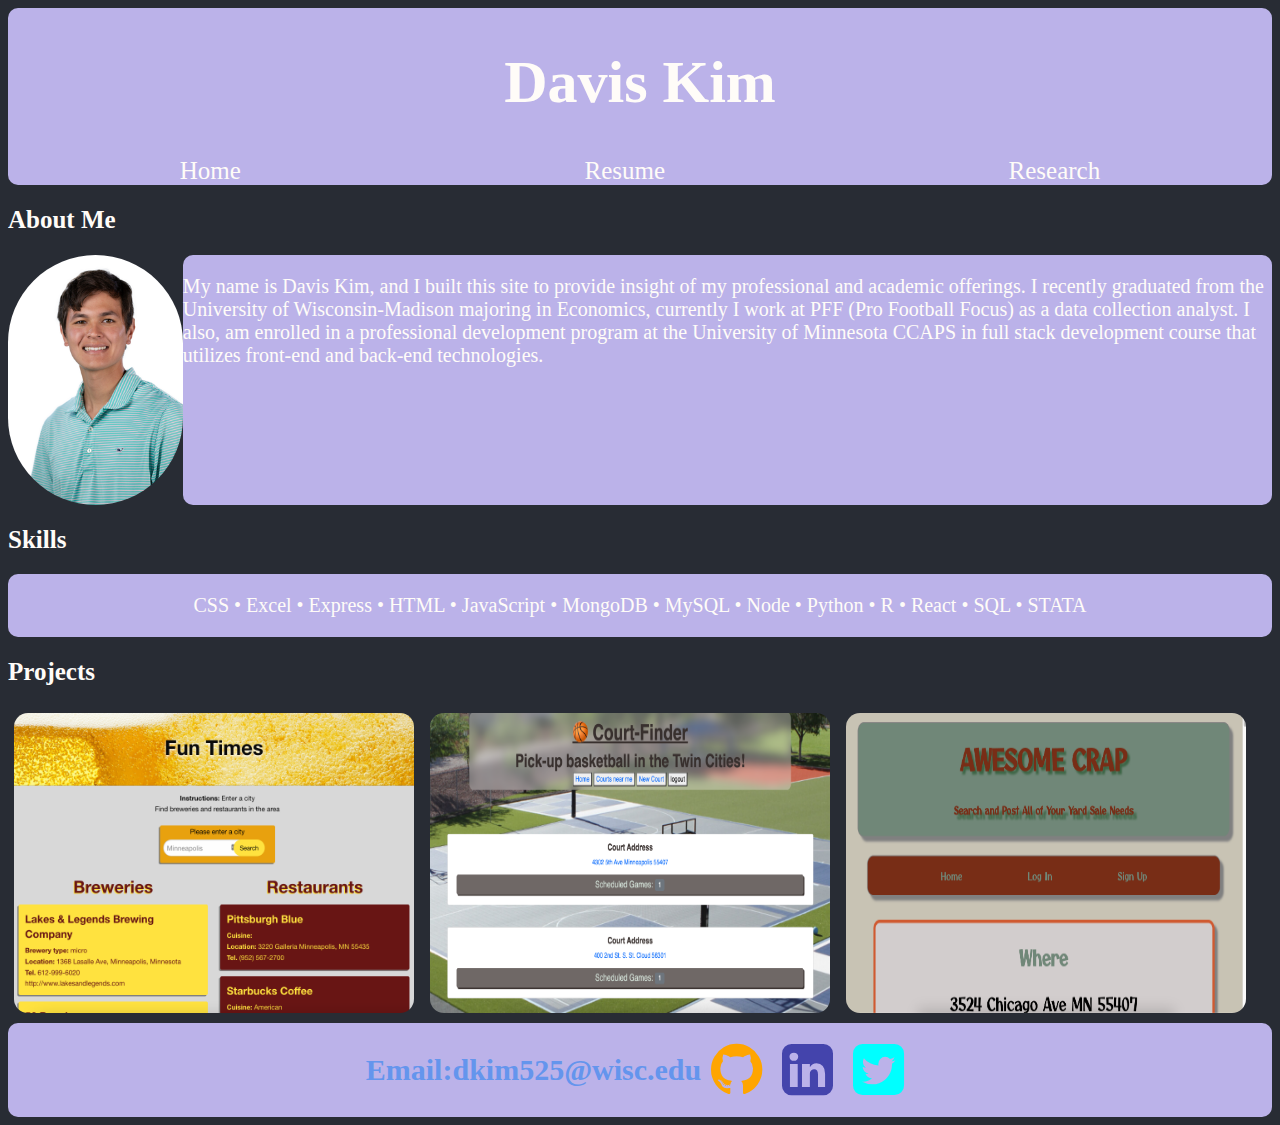
<file: index.html>
<!DOCTYPE html>
<html lang="en">
  <head>
    <meta charset="UTF-8" />
    <meta http-equiv="X-UA-Compatible" content="IE=edge" />
    <meta name="viewport" content="width=device-width, initial-scale=1.0" />
    <title>Davis Kim</title>
    <link rel="stylesheet" type="text/css" href="./assets/css/style.css" />
    <link rel="stylesheet" href="https://cdnjs.cloudflare.com/ajax/libs/font-awesome/4.7.0/css/font-awesome.min.css">
  </head>

  <body class="background">
    <div class="top">
      <header class="header">
        <h1 class="h1">Davis Kim</h1>
     </header>

      <nav class="navbar"> 
        <a class="homepage" href="index.html">Home</a>
        <a class="resume" href="resume.html">Resume</a>
        <a class="research" href="research.html">Research</a>
      </nav>
    </div>
    <main>
        <!--This is the about me section-->
        <section>
        <h2 class="aboutme">About Me</h2>
        
        <div class="infodetails">
            <img
              src="./assets/files/Linkedin.png"
              alt="Photo of Davis Kim"
              id="profilephoto"
            />
            <article class="abouttext">
              <p>
                My name is Davis Kim, and I built this site to provide insight
                of my professional and academic offerings. I recently graduated
                from the University of Wisconsin-Madison majoring in Economics, 
                currently I work at PFF (Pro Football Focus) as a data collection
                analyst. I also, am enrolled in a professional development program
                at the University of Minnesota CCAPS in full stack development course
                that utilizes front-end and back-end technologies. 
              </p>
            </article> 
        </div> 
        </section>

        <!--This is the skills section-->
        <section>
        <h2 class="skills">Skills</h2>
          <div class="skillcontainer">
            <p>CSS • Excel • Express • HTML • JavaScript • MongoDB • MySQL • Node • Python • R • React • SQL • STATA</p>
          </div>
        </section>
        
        <!--This is the projects section-->
        <section>
        <h2 class="projects">Projects</h2>
          <div class="projectcontainer">
            <card class="project1" onclick="openInNewTab('https://nicholasheld.github.io/breweries-team4/');">
              <img
              src="assets/files/brewery.png"
              alt="Photo of project 1"
              id="cards"
              />
            </card>
            <card class="project1" onclick="openInNewTab('https://quiet-beyond-45478.herokuapp.com/');">
              <img
              src="assets/files/courtfinder.png"
              alt="Photo of project 2"
              id="cards"
              />
            </card>
            <card class="project1" onclick="openInNewTab('https://secret-savannah-75724.herokuapp.com/');">
              <img
              src="assets/files/awesomecrap.png"
              alt="Photo of project 3"
              id="cards"
              />
            </card>
          </div>
        </section>
    </main>

    <footer>
      <section>
          <div class="footercontainer flex-container">
            <h2 class="email" href="mailto:dkim525@wisc.edu">Email:dkim525@wisc.edu</h2>
            <i class="fa fa-github github fa-3x" aria-hidden="true" onclick="openInNewTab('https://github.com/dkim525');"></i>
            <i class="fa fa-linkedin-square linkedin fa-3x" aria-hidden="true" onclick="openInNewTab('https://www.linkedin.com/in/davis-kim-b5824a167/');"></i>
            <i class="fa fa-twitter-square twitter fa-3x" aria-hidden="true" onclick="openInNewTab('https://twitter.com/davirrr___');"></i>
          </div>
        </section>
    </footer>
   
   
    <script src="assets/js/script.js"></script>
  </body>



</html>
</file>
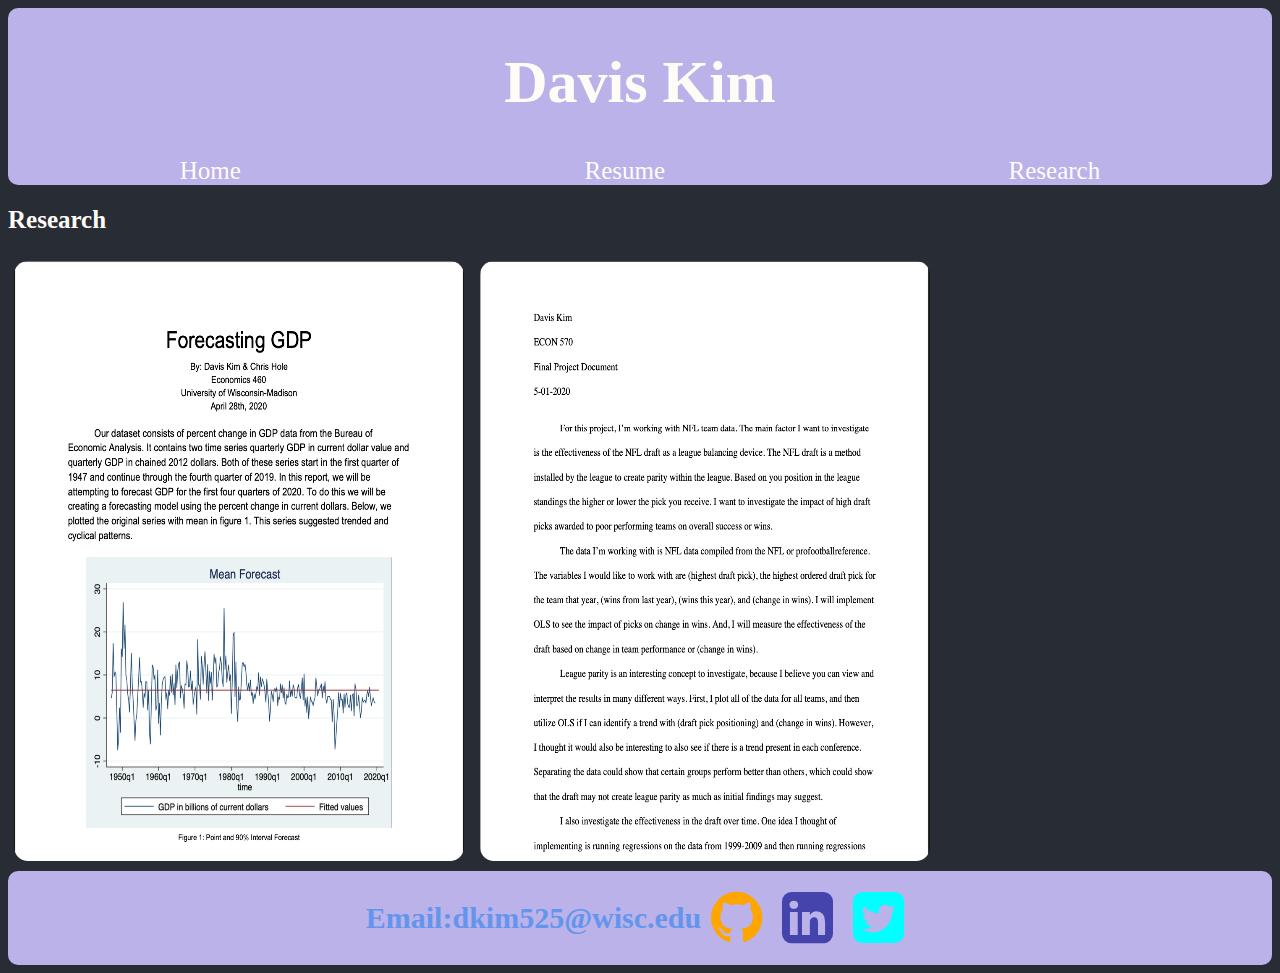
<file: research.html>
<!DOCTYPE html>
<html lang="en">
  <head>
    <meta charset="UTF-8" />
    <meta http-equiv="X-UA-Compatible" content="IE=edge" />
    <meta name="viewport" content="width=device-width, initial-scale=1.0" />
    <title>Davis Kim</title>
    <link rel="stylesheet" type="text/css" href="./assets/css/style.css" />
    <link rel="stylesheet" href="https://cdnjs.cloudflare.com/ajax/libs/font-awesome/4.7.0/css/font-awesome.min.css">
  </head>

  <body class="background">
    <div class="top">
      <header class="header">
        <h1 class="h1">Davis Kim</h1>
     </header>

      <nav class="navbar"> 
        <a class="homepage" href="index.html">Home</a>
        <a class="resume" href="resume.html">Resume</a>
        <a class="research" href="research.html">Research</a>
      </nav>
    </div>

    <section>
      <h2 class="projects">Research</h2>
        <div class="projectcontainer">
          <a href="assets/files/Econ 460 Final Report.pdf" target="_blank"><card class="project1">
            <img
            src="assets/files/460.png"
            alt="Photo of project 1"
            id="research"
            /></a>
          </card>
          <a href="assets/files/ECON 570 Final Project .pdf" target="_blank"><card class="project1">
            <img
            src="assets/files/570.png"
            alt="Photo of project 2"
            id="research"
            /></a>
          </card>
        </div>
      </section>
      <footer>
        <section>
            <div class="footercontainer flex-container">
              <h2 class="email" href="mailto:dkim525@wisc.edu">Email:dkim525@wisc.edu</h2>
              <i class="fa fa-github github fa-3x" aria-hidden="true" onclick="openInNewTab('https://github.com/dkim525');"></i>
              <i class="fa fa-linkedin-square linkedin fa-3x" aria-hidden="true" onclick="openInNewTab('https://www.linkedin.com/in/davis-kim-b5824a167/');"></i>
              <i class="fa fa-twitter-square twitter fa-3x" aria-hidden="true" onclick="openInNewTab('https://twitter.com/davirrr___');"></i>
            </div>
          </section>
      </footer>
     
     
      <script src="assets/js/script.js"></script>

  </body>



</html>
</file>
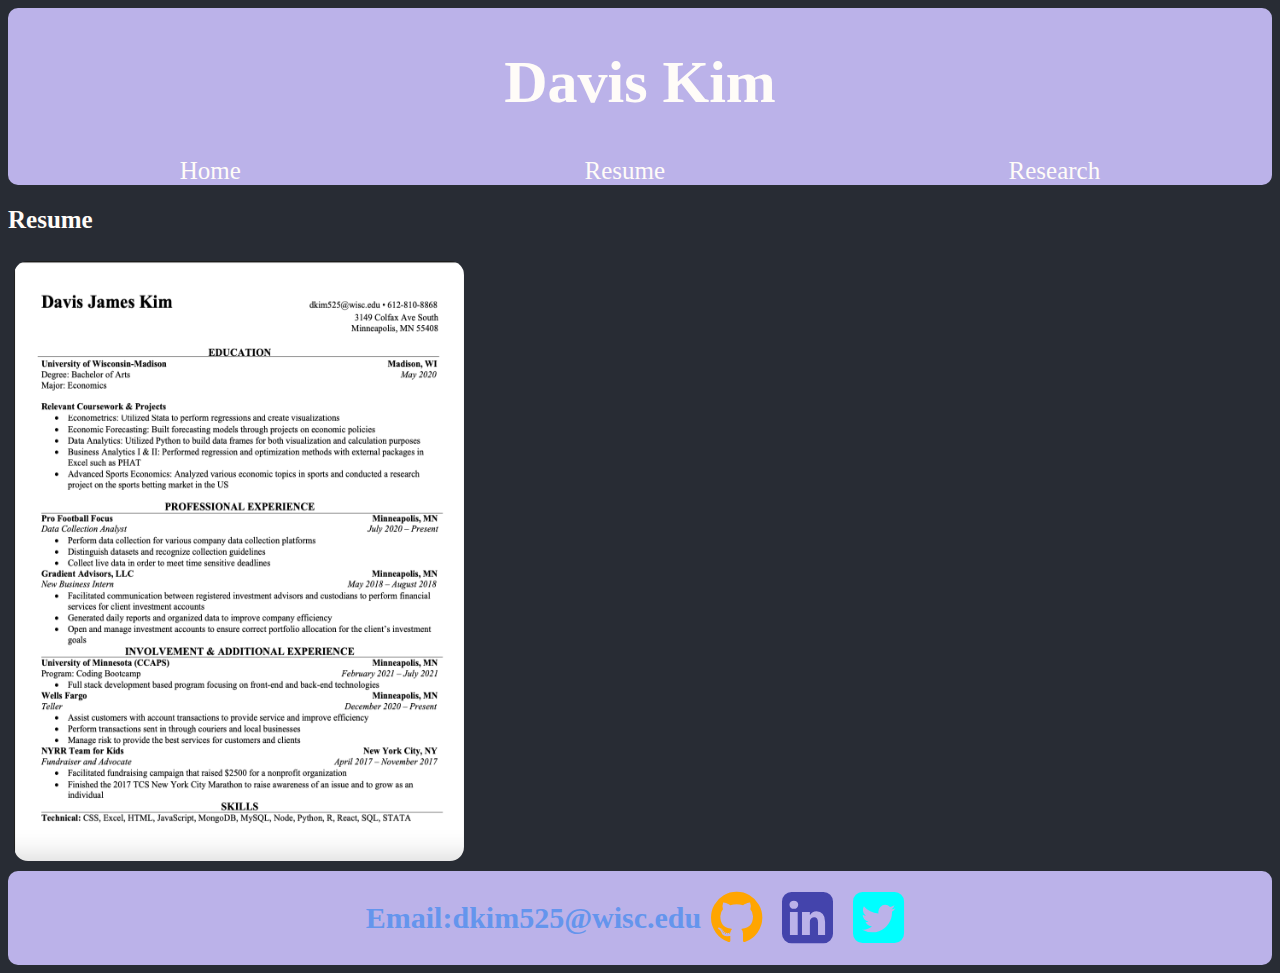
<file: resume.html>
<!DOCTYPE html>
<html lang="en">
  <head>
    <meta charset="UTF-8" />
    <meta http-equiv="X-UA-Compatible" content="IE=edge" />
    <meta name="viewport" content="width=device-width, initial-scale=1.0" />
    <title>Davis Kim</title>
    <link rel="stylesheet" type="text/css" href="./assets/css/style.css" />
    <link rel="stylesheet" href="https://cdnjs.cloudflare.com/ajax/libs/font-awesome/4.7.0/css/font-awesome.min.css">
  </head>

  <body class="background">
    <div class="top">
      <header class="header">
        <h1 class="h1">Davis Kim</h1>
     </header>

      <nav class="navbar"> 
        <a class="homepage" href="index.html">Home</a>
        <a class="resume" href="resume.html">Resume</a>
        <a class="research" href="research.html">Research</a>
      </nav>
    </div>

    <section>
        <h2 class="projects">Resume</h2>
          <div class="projectcontainer">
            <card class="project1">
              <a href="assets/files/Davis Kim Resume 0.23.pdf" target="_blank"><img
              src="assets/files/resume.png"
              alt="Photo of project 1"
              id="resume"
              ></a>
            </card>
          </div>
        </section>
    <footer>
      <section>
          <div class="footercontainer flex-container">
            <h2 class="email" href="mailto:dkim525@wisc.edu">Email:dkim525@wisc.edu</h2>
            <i class="fa fa-github github fa-3x" aria-hidden="true" onclick="openInNewTab('https://github.com/dkim525');"></i>
            <i class="fa fa-linkedin-square linkedin fa-3x" aria-hidden="true" onclick="openInNewTab('https://www.linkedin.com/in/davis-kim-b5824a167/');"></i>
            <i class="fa fa-twitter-square twitter fa-3x" aria-hidden="true" onclick="openInNewTab('https://twitter.com/davirrr___');"></i>
          </div>
        </section>
    </footer>
   
   
    <script src="assets/js/script.js"></script>

  </body>



</html>
</file>
<file: assets/css/style.css>
.background {
    background-color: #282c34;
}
.top {
    background-color:#bbb2e9;
    border-radius: 10px;
    color:rgb(255, 252, 248);
}
.header {
    display: flex;
    justify-content: center;
    font-size: 30px;
}
.navbar {
    display: flex;
    justify-content: space-around;
}
.homepage{
    text-decoration: none;
    color: rgb(255, 252, 248);
    font-size: 25px;
}
.resume{
    text-decoration: none;
    color: rgb(255, 252, 248);
    font-size: 25px;
}
.research{
    text-decoration: none;
    color: rgb(255, 252, 248);
    font-size: 25px;
}
.aboutme{
    font-size: 25px;
    color: rgb(255, 252, 248)
}
.infodetails{
    display: flex;
    justify-content:space-between;
}
.abouttext {
    background-color:#bbb2e9;
    border-radius: 10px;
    color:rgb(255, 252, 248);
    font-size: 20px;
}
#profilephoto  {
    width: 200px;
    height: 250px;
    border: 4px solid var(--banner-font);
    border-radius: 10000px;
    display: flex;
    justify-content: center;
}
.skills {
    font-size: 25px;
    color: rgb(255, 252, 248);
}
.skillcontainer {
    display: flex;
    justify-content:center;
    background-color:#bbb2e9;
    border-radius: 10px;
    color:rgb(255, 252, 248);
    font-size: 20px;
}
.projects{
    font-size: 25px;
    color: rgb(255, 252, 248)
}
.projectcontianer{
    display: flex;
    justify-content:center;
}
#cards {
    width: 400px;
    height: 300px;
    border: 4px solid var(--banner-font);
    border-radius: 20px;
    cursor:pointer;
    padding: 6px;
}
.footercontainer {
    background-color:#bbb2e9;
    border-radius: 10px;
    color:rgb(255, 252, 248);
    font-size: 20px;
    padding: 5px;
}
.createdby {
    padding-right: 10px;
}
.email{
    cursor:pointer;
    text-decoration: none;
    color:cornflowerblue;
}
.github{
    color:orange;
    padding: 10px;
    cursor:pointer;
}
.linkedin {
    color:rgb(68, 68, 172);
    padding: 10px;
    cursor:pointer;
}
.twitter{
    color: cyan;
    padding: 10px;
    cursor:pointer;
}
#resume {
    width: 450px;
    height: 600px;
    border: 4px solid var(--banner-font);
    border-radius: 20px;
    cursor:pointer;
    padding: 6px;
}
#research {
    width: 450px;
    height: 600px;
    border: 4px solid var(--banner-font);
    border-radius: 20px;
    cursor:pointer;
    padding: 6px;
}
.flex-container {
    display: flex;
    display: flex;
    justify-content:center;
    align-items: center;
    flex-direction: row;
}
@media (max-width: 800px) {
    .flex-container {
      flex-direction: column;
    }
}
</file>
